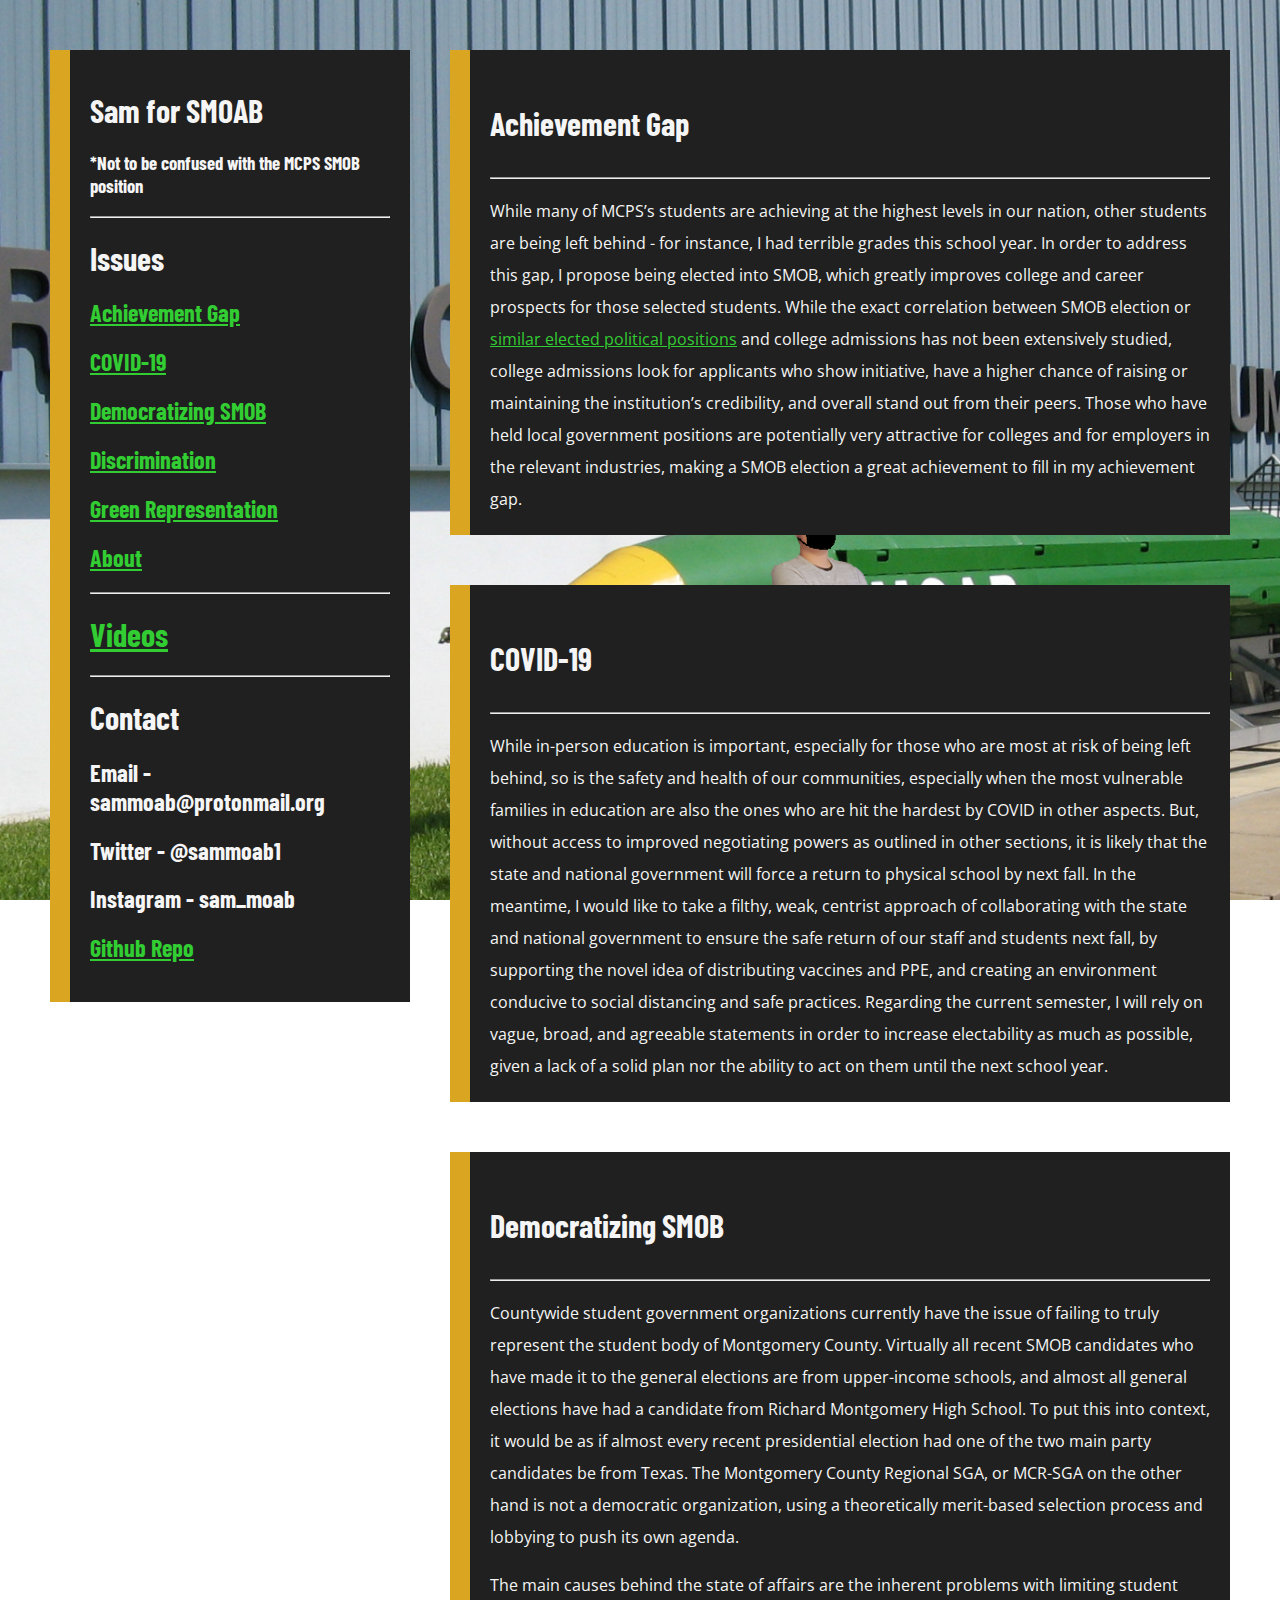
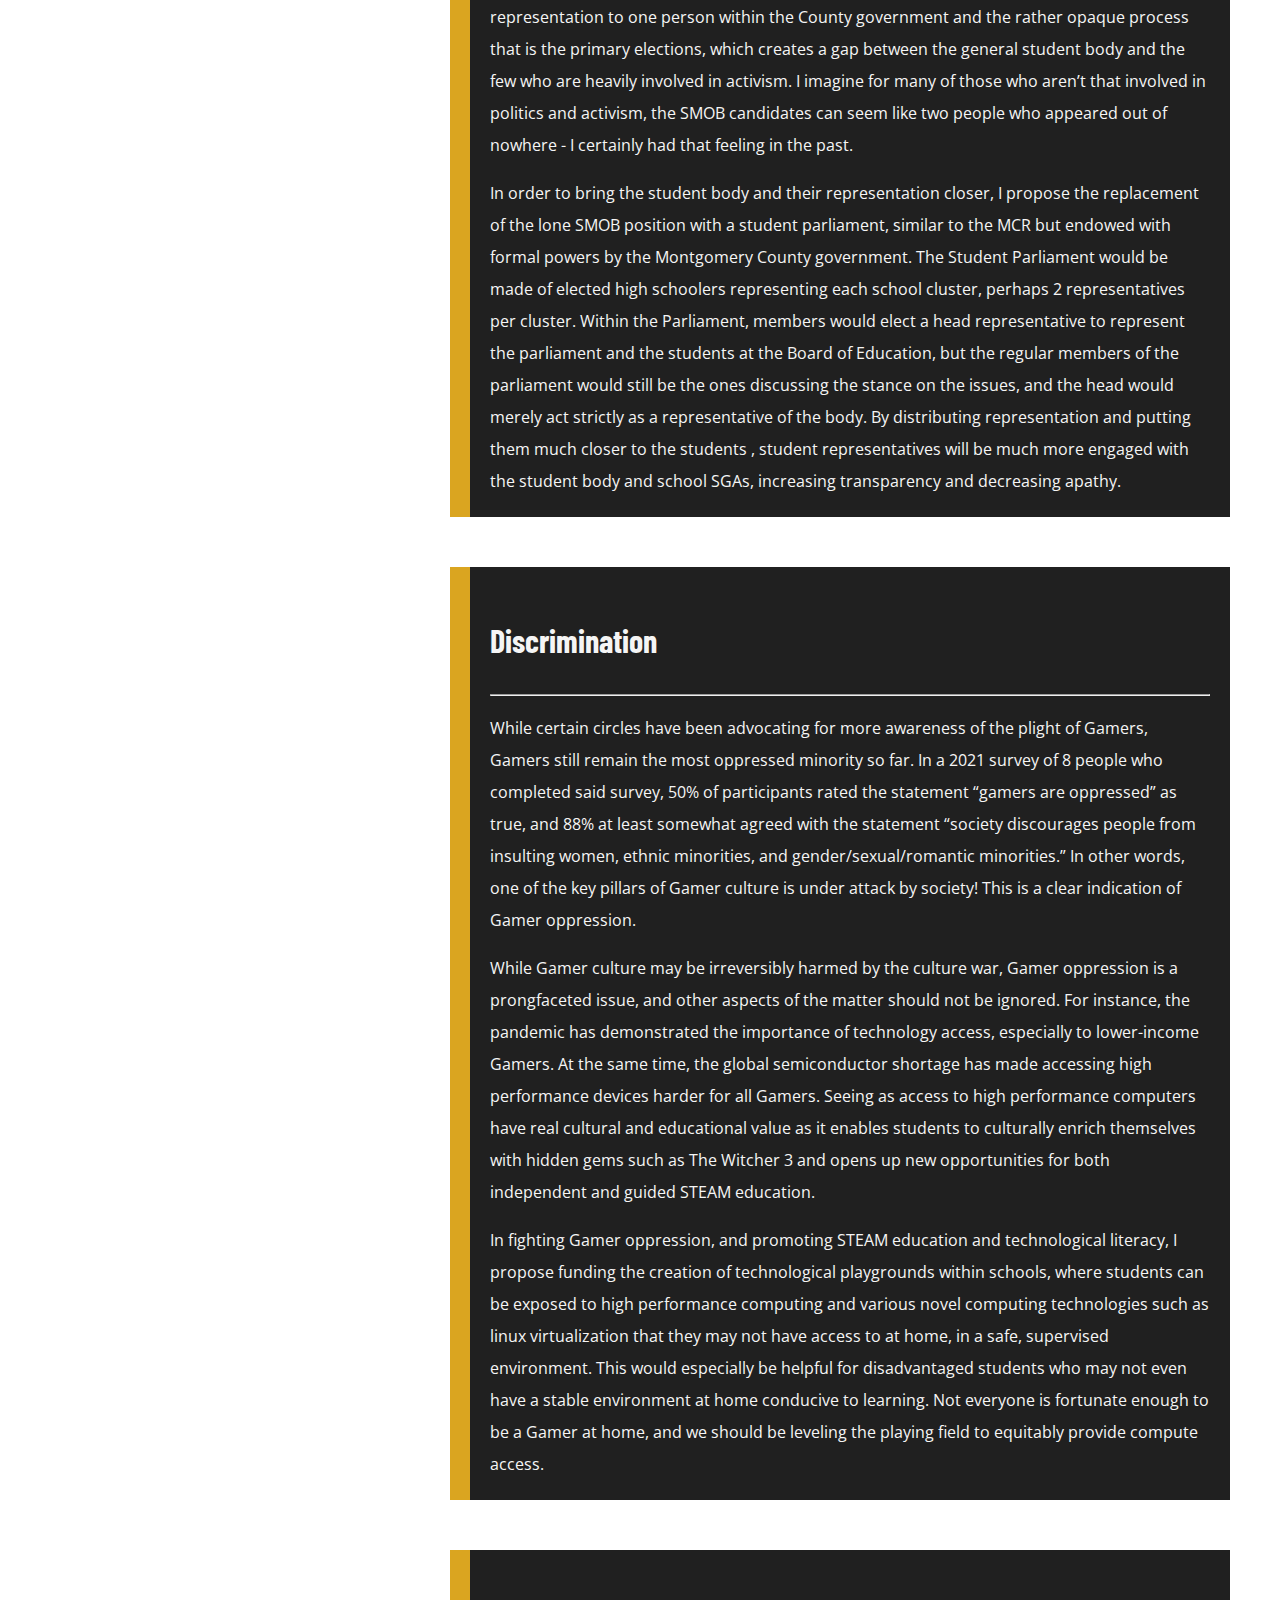
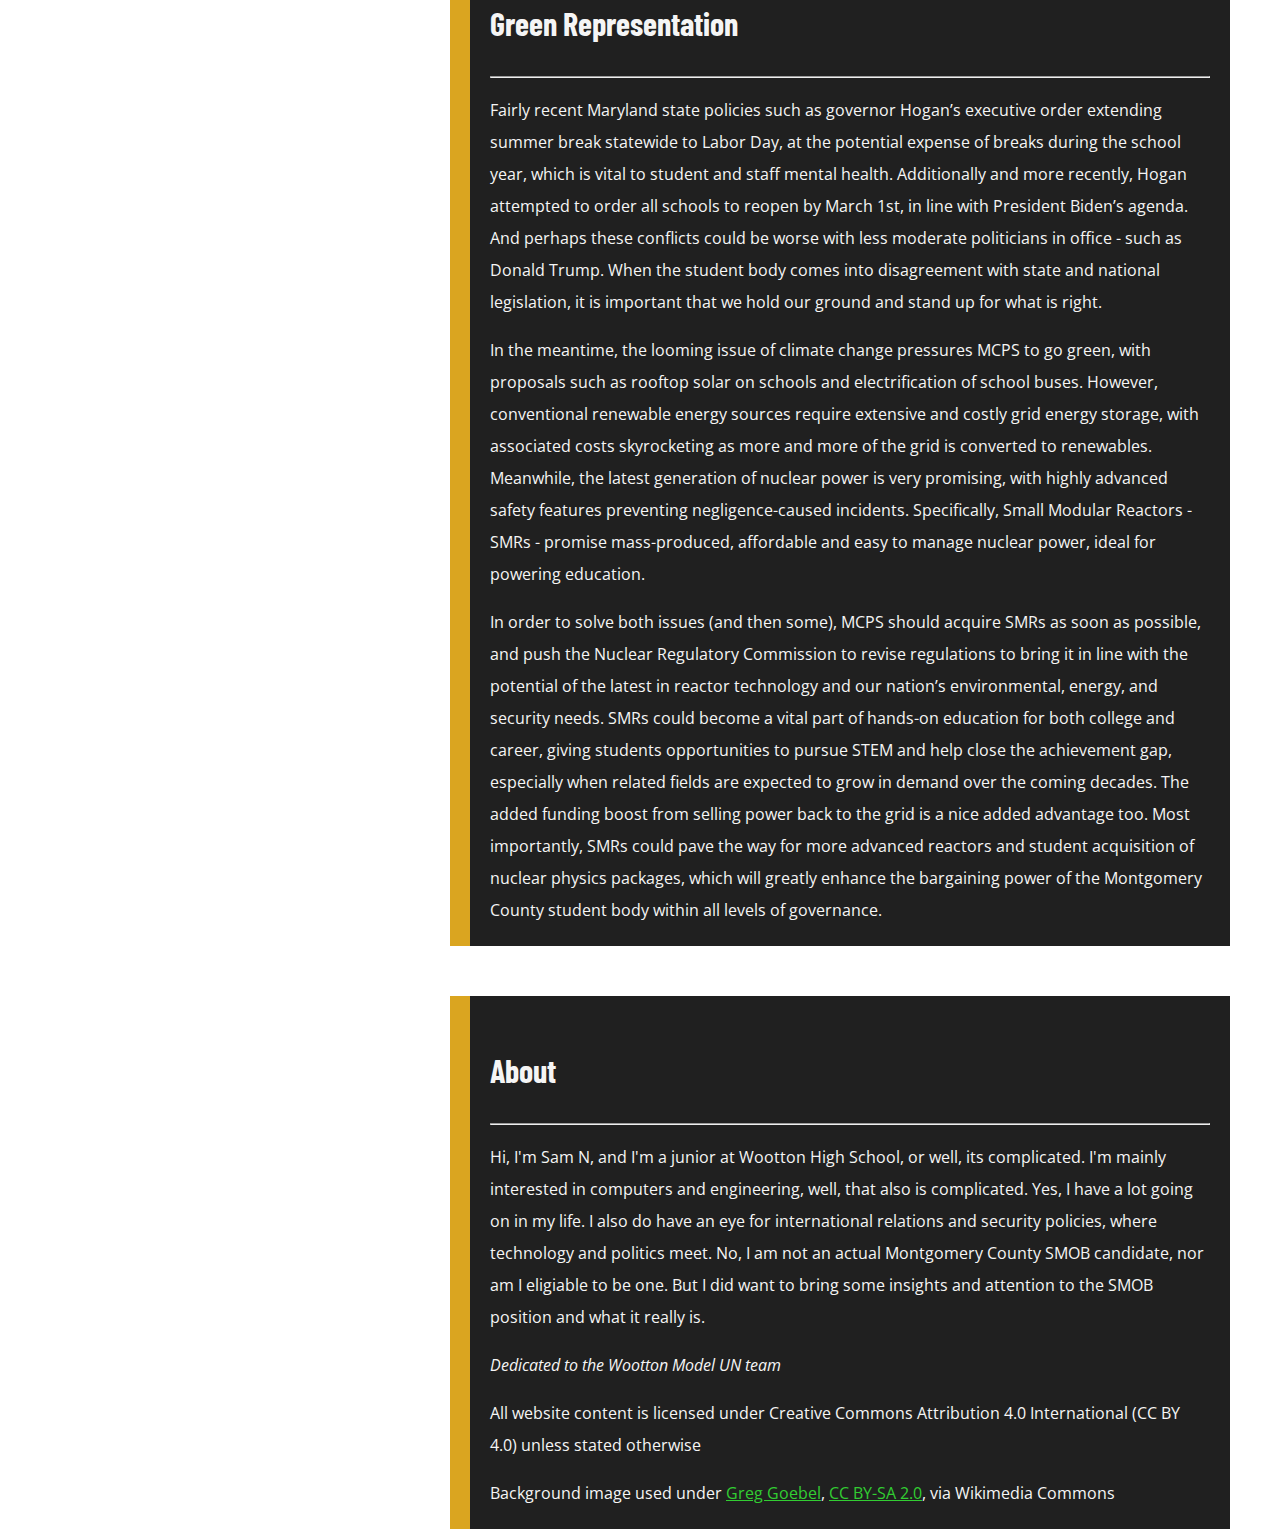
<file: index.html>
<!DOCTYPE html>
<html>
<head>
    <script type = "text/javascript" src = "HTMLImporter.js"></script>
    <meta charset="UTF-8">
    <meta name="viewport" content="width=500, initial-scale=1">
    <meta name="robots" content="noindex">
    <title>Sam for SMOAB</title>
    <link rel="preconnect" href="https://fonts.gstatic.com">
    <link href="https://fonts.googleapis.com/css?family=Open+Sans&display=swap" rel="stylesheet">
    <link href="https://fonts.googleapis.com/css?family=Barlow+Condensed&display=swap" rel="stylesheet">
    <link rel="stylesheet" href=main.css>
</head>
<body>
    <div class = fixed>
        <script type = "text/javascript" src = "HTMLImporter.js"></script>
        <body onload="HTMLImporter('sidebar.html');">
        <noscript>
            <a href="sidebar.html"><h1>Noscript Sidebar Access</h1></a>
        </noscript>
    </div>
    <div class = main>

        <a name = achivementgap></a>
        <div class = block>
            <h1>Achievement Gap</h1>
            <hr>
            <p>While many of MCPS’s students are achieving at the highest levels in our nation, other students are being left behind - for instance, I had terrible grades this school year. In order to address this gap, I propose being elected into SMOB, which greatly improves college and career prospects for those selected students. While the exact correlation between SMOB election or <a href="http://mrsc.org/Home/Explore-Topics/Governance/Citizen-Participation-and-Engagement/Youth-Participation-in-Local-Government.aspx">similar elected political positions</a> and college admissions has not been extensively studied, college admissions look for applicants who show initiative, have a higher chance of raising or maintaining the institution’s credibility, and overall stand out from their peers. Those who have held local government positions are potentially very attractive for colleges and for employers in the relevant industries, making a SMOB election a great achievement to fill in my achievement gap.             </p>
        </div>

        <a name = covid></a>
        <div class = block>
            <h1>COVID-19</h1>
            <hr>
            <p>While in-person education is important, especially for those who are most at risk of being left behind, so is the safety and health of our communities, especially when the most vulnerable families in education are also the ones who are hit the hardest by COVID in other aspects. But, without access to improved negotiating powers as outlined in other sections, it is likely that the state and national government will force a return to physical school by next fall. In the meantime, I would like to take a filthy, weak, centrist approach of collaborating with the state and national government to ensure the safe return of our staff and students next fall, by supporting the novel idea of distributing vaccines and PPE, and creating an environment conducive to social distancing and safe practices. Regarding the current semester, I will rely on vague, broad, and agreeable statements in order to increase electability as much as possible, given a lack of a solid plan nor the ability to act on them until the next school year.</p>
        </div>

        <a name = democratizing></a>
        <div class = block>
            <h1>Democratizing SMOB</h1>
            <hr>
            <p>Countywide student government organizations currently have the issue of failing to truly represent the student body of Montgomery County. Virtually all recent SMOB candidates who have made it to the general elections are from upper-income schools, and almost all general elections have had a candidate from Richard Montgomery High School. To put this into context, it would be as if almost every recent presidential election had one of the two main party candidates be from Texas. The Montgomery County Regional SGA, or MCR-SGA on the other hand is not a democratic organization, using a theoretically merit-based selection process and lobbying to push its own agenda. </p>
            <p>The main causes behind the state of affairs are the inherent problems with limiting student representation to one person within the County government and the rather opaque process that is the primary elections, which creates a gap between the general student body and the few who are heavily involved in activism. I imagine for many of those who aren’t that involved in politics and activism, the SMOB candidates can seem like two people who appeared out of nowhere - I certainly had that feeling in the past. </p>
            <p>In order to bring the student body and their representation closer, I propose the replacement of the lone SMOB position with a student parliament, similar to the MCR but endowed with formal powers by the Montgomery County government. The Student Parliament would be made of elected high schoolers representing each school cluster, perhaps 2 representatives per cluster. Within the Parliament, members would elect a head representative to represent the parliament and the students at the Board of Education, but the regular members of the parliament would still be the ones discussing the stance on the issues, and the head would merely act strictly as a representative of the body. By distributing representation and putting them much closer to the students , student representatives will be much more engaged with the student body and school SGAs, increasing transparency and decreasing apathy. </p>
        </div>

        <a name= discrimination></a>
        <div class = block>
            <h1>Discrimination</h1>
            <hr>
            <p>While certain circles have been advocating for more awareness of the plight of Gamers, Gamers still remain the most oppressed minority so far. In a 2021 survey of 8 people who completed said survey, 50% of participants rated the statement “gamers are oppressed” as true, and 88% at least somewhat agreed with the statement “society discourages people from insulting women, ethnic minorities, and gender/sexual/romantic minorities.” In other words, one of the key pillars of Gamer culture is under attack by society!  This is a clear indication of Gamer oppression.</p>
            <p>While Gamer culture may be irreversibly harmed by the culture war, Gamer oppression is a prongfaceted issue, and other aspects of the matter should not be ignored. For instance, the pandemic has demonstrated the importance of technology access, especially to lower-income Gamers. At the same time, the global semiconductor shortage has made accessing high performance devices harder for all Gamers. Seeing as access to high performance computers have real cultural and educational value as it enables students to culturally enrich themselves with hidden gems such as The Witcher 3 and opens up new opportunities for both independent and guided STEAM education.</p>
            <p>In fighting Gamer oppression, and promoting STEAM education and technological literacy, I propose funding the creation of technological playgrounds within schools, where students can be exposed to high performance computing and various novel computing technologies such as linux virtualization that they may not have access to at home, in a safe, supervised environment. This would especially be helpful for disadvantaged students who may not even have a stable environment at home conducive to learning. Not everyone is fortunate enough to be a Gamer at home, and we should be leveling the playing field to equitably provide compute access.</p>
        </div>

        <a name = greenrepresent></a>
        <div class = block>
            <h1>Green Representation</h1>
            <hr>
            <p>Fairly recent Maryland state policies such as governor Hogan’s executive order extending summer break statewide to Labor Day, at the potential expense of breaks during the school year, which is vital to student and staff mental health. Additionally and more recently, Hogan attempted to order all schools to reopen by March 1st, in line with President Biden’s agenda. And perhaps these conflicts could be worse with less moderate politicians in office - such as Donald Trump. When the student body comes into disagreement with state and national legislation, it is important that we hold our ground and stand up for what is right.</p>
            <p>In the meantime, the looming issue of climate change pressures MCPS to go green, with proposals such as rooftop solar on schools and electrification of school buses. However, conventional renewable energy sources require extensive and costly grid energy storage, with associated costs skyrocketing as more and more of the grid is converted to renewables. Meanwhile, the latest generation of nuclear power is very promising, with highly advanced safety features preventing negligence-caused incidents. Specifically, Small Modular Reactors - SMRs - promise mass-produced, affordable and easy to manage nuclear power, ideal for powering education.</p>
            <p>In order to solve both issues (and then some), MCPS should acquire SMRs as soon as possible, and push the Nuclear Regulatory Commission to revise regulations to bring it in line with the potential of the latest in reactor technology and our nation’s environmental, energy, and security needs. SMRs could become a vital part of hands-on education for both college and career, giving students opportunities to pursue STEM and help close the achievement gap, especially when related fields are expected to grow in demand over the coming decades. The added funding boost from selling power back to the grid is a nice added advantage too. Most importantly, SMRs could pave the way for more advanced reactors and student acquisition of nuclear physics packages, which will greatly enhance the bargaining power of the Montgomery County student body within all levels of governance.</p>
        </div>

        <a name = about></a>
        <div class = block>
            <h1>About</h1>
            <hr>
            <p>Hi, I'm Sam N, and I'm a junior at Wootton High School, or well, its complicated. I'm mainly interested in computers and engineering, well, that also is complicated. Yes, I have a lot going on in my life. I also do have an eye for international relations and security policies, where technology and politics meet. No, I am not an actual Montgomery County SMOB candidate, nor am I eligiable to be one. But I did want to bring some insights and attention to the SMOB position and what it really is. </p>
            <p><i>Dedicated to the Wootton Model UN team</i></p>
            <p>All website content is licensed under Creative Commons Attribution 4.0 International (CC BY 4.0) unless stated otherwise</p>
            <p>Background image used under <a href="https://commons.wikimedia.org/wiki/File:MOAB_glide_bomb.jpg">Greg Goebel</a>, <a href="https://creativecommons.org/licenses/by-sa/2.0">CC BY-SA 2.0</a>, via Wikimedia Commons</p>
        </div>
    </div>
</body>
</html>
</file>
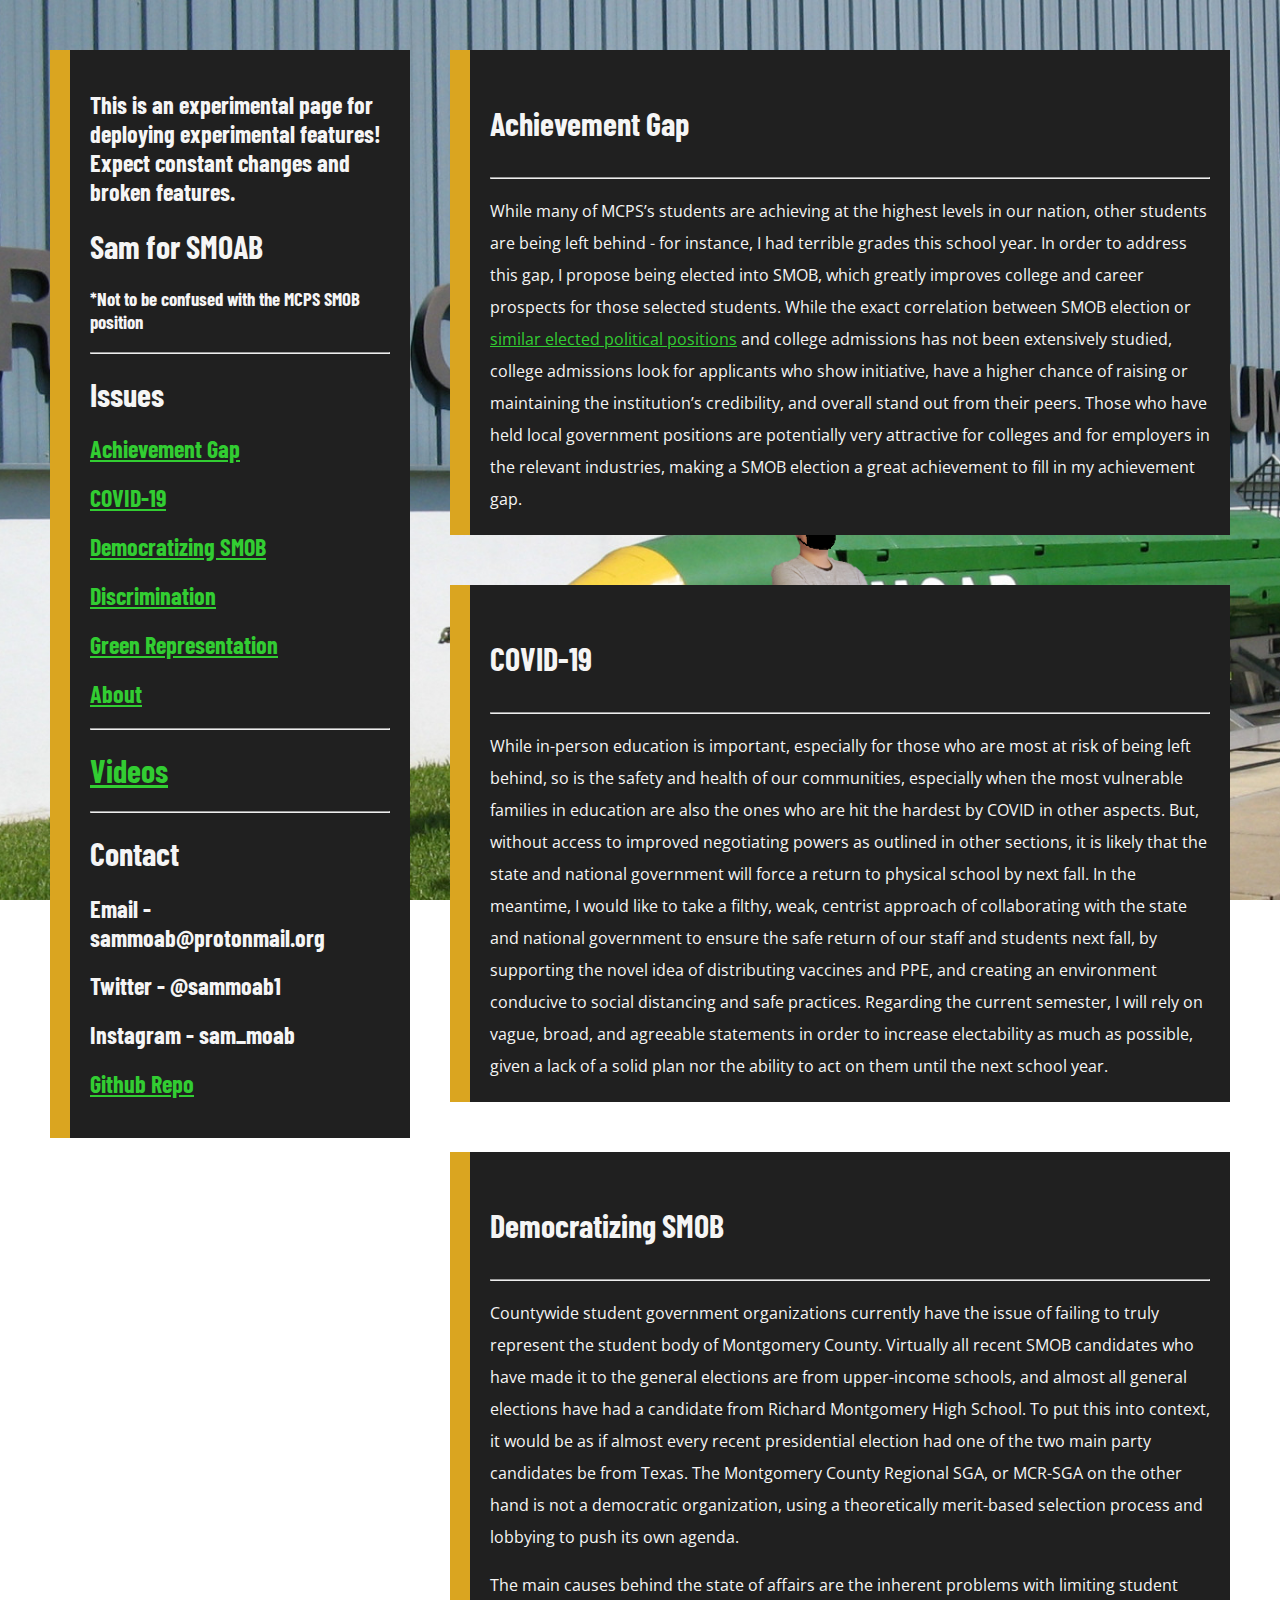
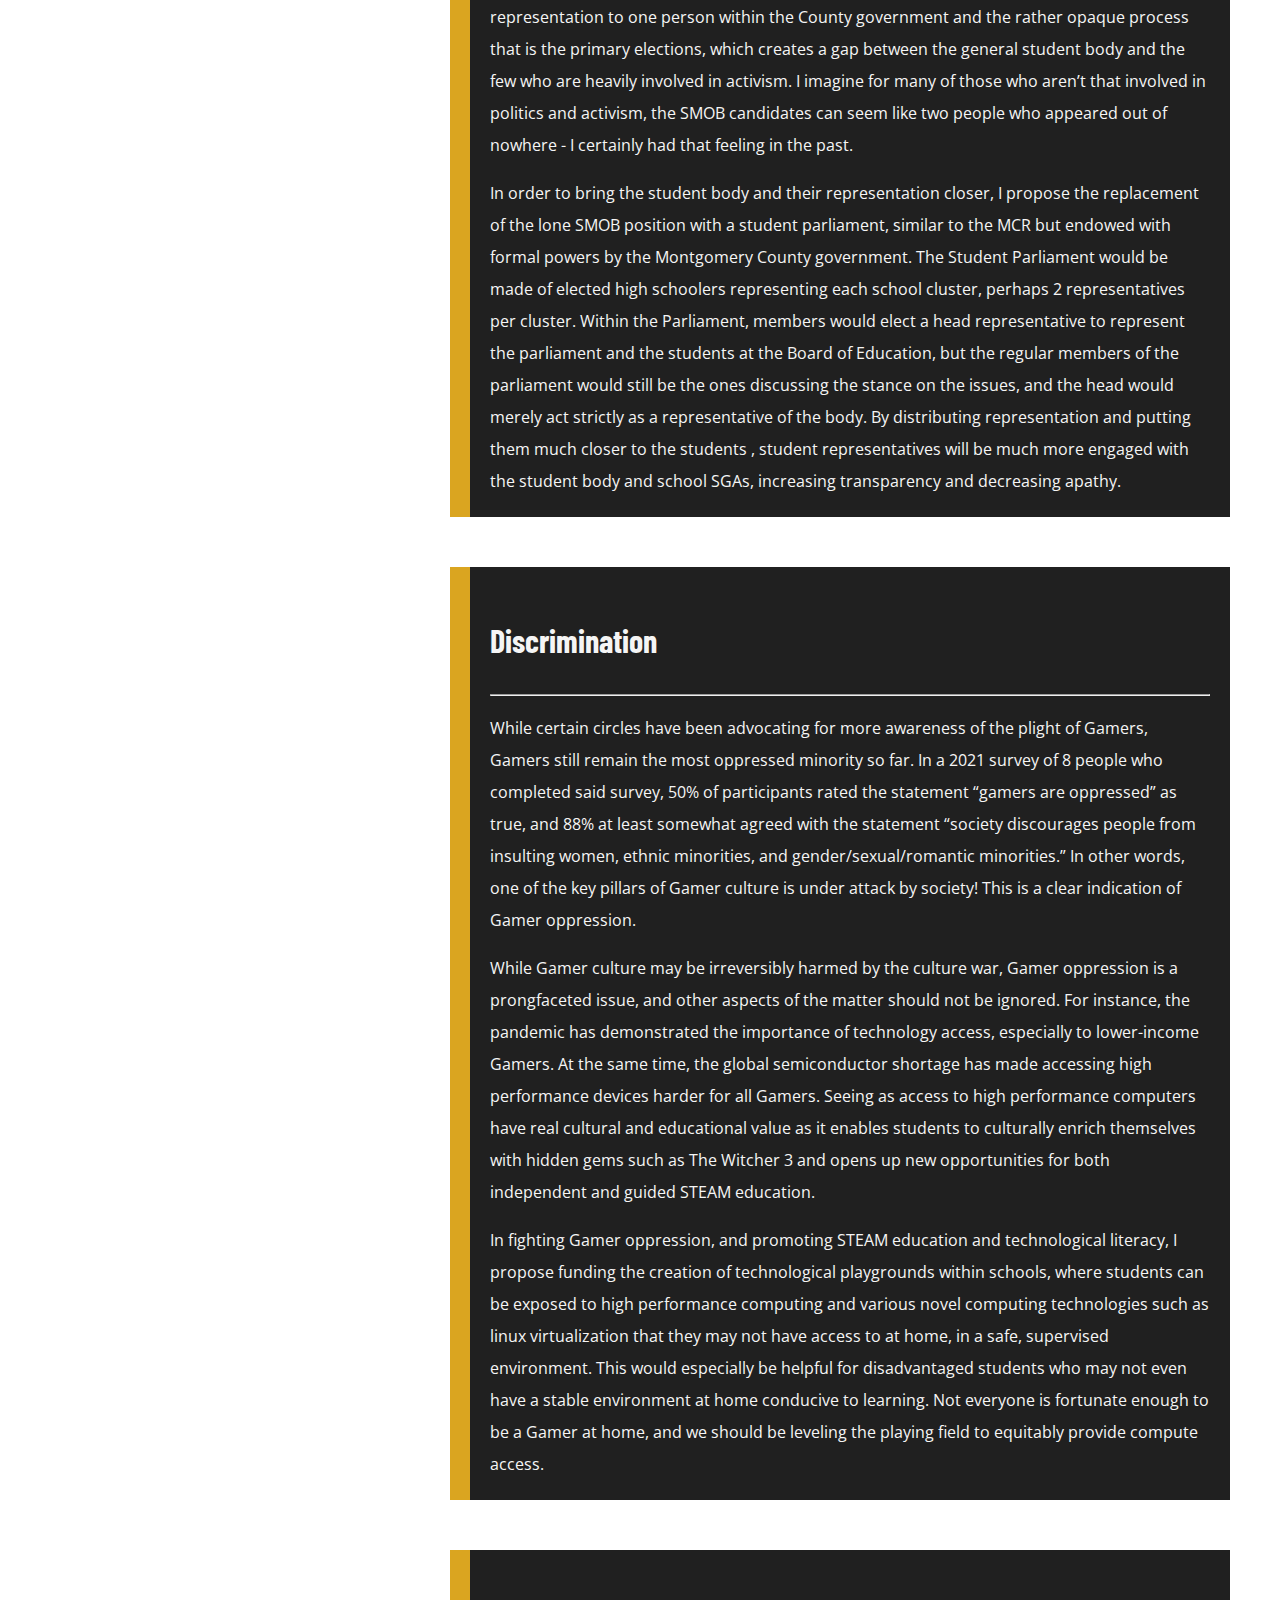
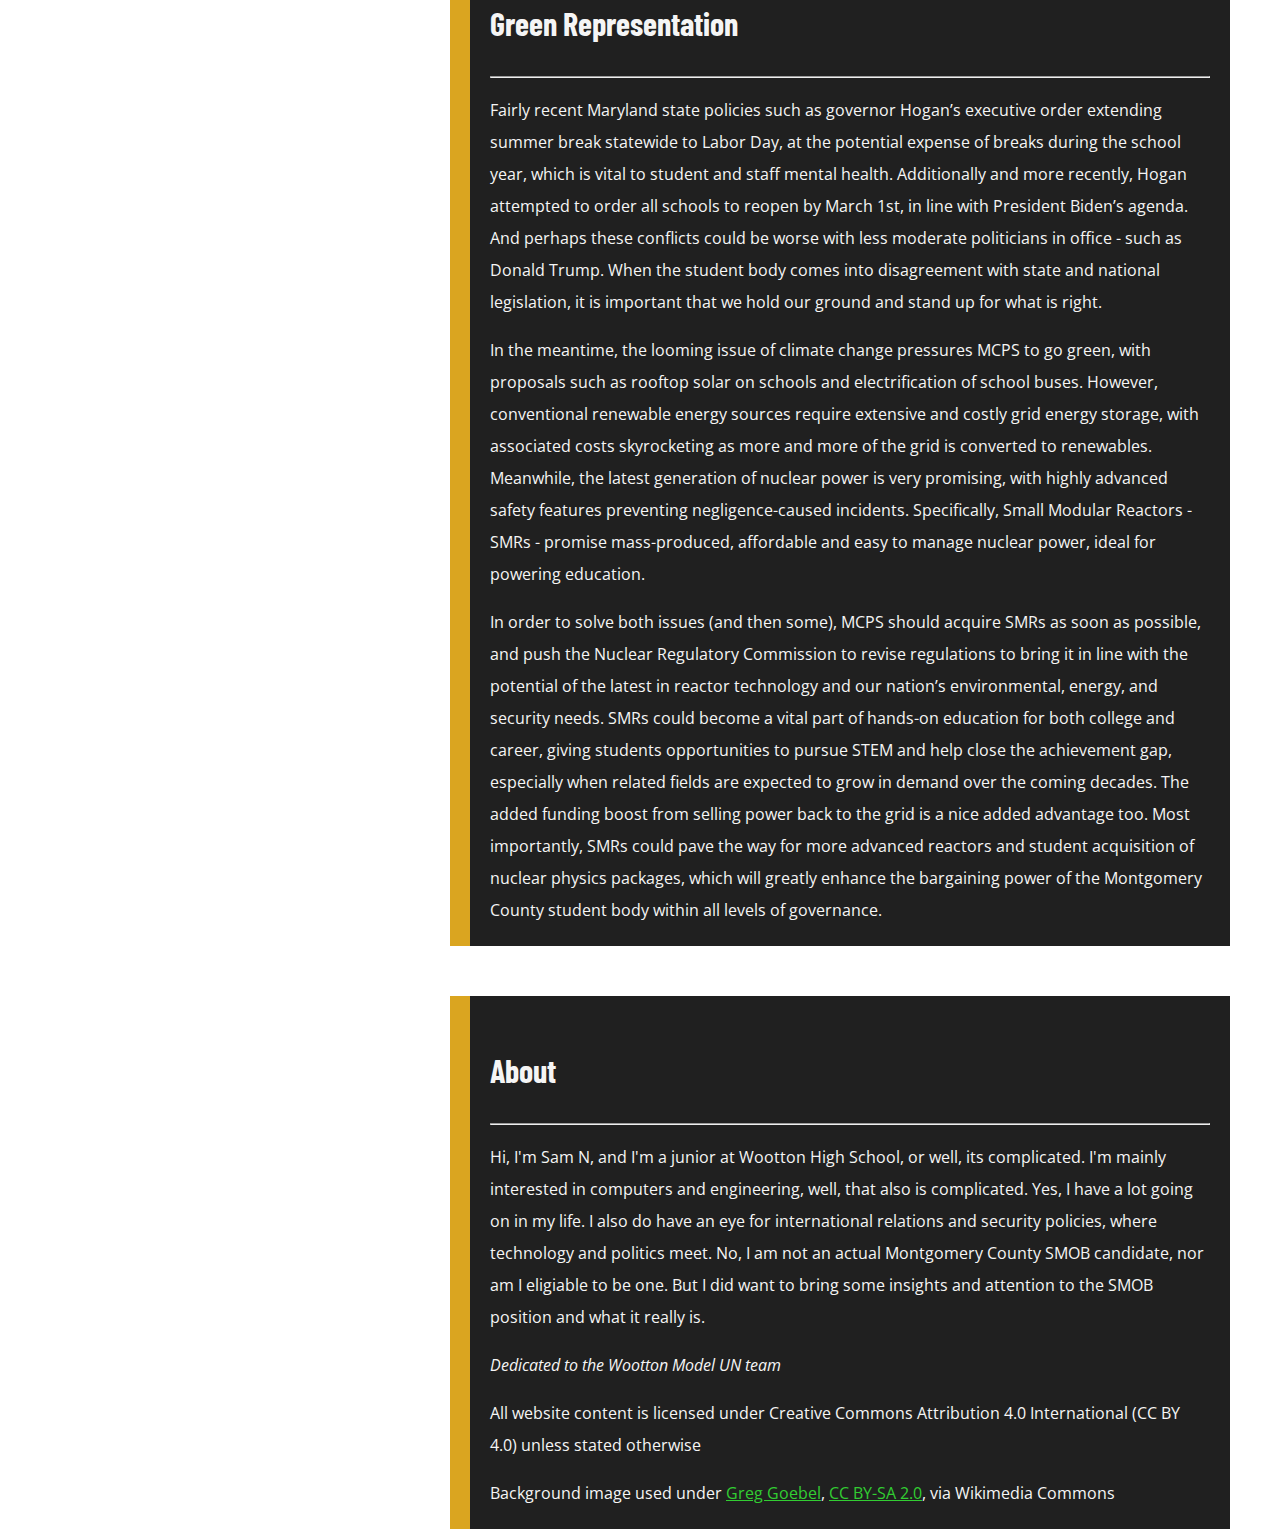
<file: indev.html>
<!DOCTYPE html>
<html>
<head>
    <script type = "text/javascript" src = "HTMLImporter.js"></script>
    <meta charset="UTF-8">
    <meta name="viewport" content="width=500, initial-scale=1">
    <meta name="robots" content="noindex">
    <title>Sam for SMOAB</title>
    <link rel="preconnect" href="https://fonts.gstatic.com">
    <link href="https://fonts.googleapis.com/css?family=Open+Sans&display=swap" rel="stylesheet">
    <link href="https://fonts.googleapis.com/css?family=Barlow+Condensed&display=swap" rel="stylesheet">
    <link rel="stylesheet" href=main.css>
</head>
<body>
    <div class = fixed>
        <h2>This is an experimental page for deploying experimental features! Expect constant changes and broken features.</h2>
        <script type = "text/javascript" src = "HTMLImporter.js"></script>
        <body onload="HTMLImporter('sidebar.html');">
        <noscript>
            <a href="sidebar.html"><h1>Noscript Sidebar Access</h1></a>
        </noscript>
    </div>
    <div class = main>

        <a name = achivementgap></a>
        <div class = block>
            <h1>Achievement Gap</h1>
            <hr>
            <p>While many of MCPS’s students are achieving at the highest levels in our nation, other students are being left behind - for instance, I had terrible grades this school year. In order to address this gap, I propose being elected into SMOB, which greatly improves college and career prospects for those selected students. While the exact correlation between SMOB election or <a href="http://mrsc.org/Home/Explore-Topics/Governance/Citizen-Participation-and-Engagement/Youth-Participation-in-Local-Government.aspx">similar elected political positions</a> and college admissions has not been extensively studied, college admissions look for applicants who show initiative, have a higher chance of raising or maintaining the institution’s credibility, and overall stand out from their peers. Those who have held local government positions are potentially very attractive for colleges and for employers in the relevant industries, making a SMOB election a great achievement to fill in my achievement gap.             </p>
        </div>

        <a name = covid></a>
        <div class = block>
            <h1>COVID-19</h1>
            <hr>
            <p>While in-person education is important, especially for those who are most at risk of being left behind, so is the safety and health of our communities, especially when the most vulnerable families in education are also the ones who are hit the hardest by COVID in other aspects. But, without access to improved negotiating powers as outlined in other sections, it is likely that the state and national government will force a return to physical school by next fall. In the meantime, I would like to take a filthy, weak, centrist approach of collaborating with the state and national government to ensure the safe return of our staff and students next fall, by supporting the novel idea of distributing vaccines and PPE, and creating an environment conducive to social distancing and safe practices. Regarding the current semester, I will rely on vague, broad, and agreeable statements in order to increase electability as much as possible, given a lack of a solid plan nor the ability to act on them until the next school year.</p>
        </div>

        <a name = democratizing></a>
        <div class = block>
            <h1>Democratizing SMOB</h1>
            <hr>
            <p>Countywide student government organizations currently have the issue of failing to truly represent the student body of Montgomery County. Virtually all recent SMOB candidates who have made it to the general elections are from upper-income schools, and almost all general elections have had a candidate from Richard Montgomery High School. To put this into context, it would be as if almost every recent presidential election had one of the two main party candidates be from Texas. The Montgomery County Regional SGA, or MCR-SGA on the other hand is not a democratic organization, using a theoretically merit-based selection process and lobbying to push its own agenda. </p>
            <p>The main causes behind the state of affairs are the inherent problems with limiting student representation to one person within the County government and the rather opaque process that is the primary elections, which creates a gap between the general student body and the few who are heavily involved in activism. I imagine for many of those who aren’t that involved in politics and activism, the SMOB candidates can seem like two people who appeared out of nowhere - I certainly had that feeling in the past. </p>
            <p>In order to bring the student body and their representation closer, I propose the replacement of the lone SMOB position with a student parliament, similar to the MCR but endowed with formal powers by the Montgomery County government. The Student Parliament would be made of elected high schoolers representing each school cluster, perhaps 2 representatives per cluster. Within the Parliament, members would elect a head representative to represent the parliament and the students at the Board of Education, but the regular members of the parliament would still be the ones discussing the stance on the issues, and the head would merely act strictly as a representative of the body. By distributing representation and putting them much closer to the students , student representatives will be much more engaged with the student body and school SGAs, increasing transparency and decreasing apathy. </p>
        </div>

        <a name= discrimination></a>
        <div class = block>
            <h1>Discrimination</h1>
            <hr>
            <p>While certain circles have been advocating for more awareness of the plight of Gamers, Gamers still remain the most oppressed minority so far. In a 2021 survey of 8 people who completed said survey, 50% of participants rated the statement “gamers are oppressed” as true, and 88% at least somewhat agreed with the statement “society discourages people from insulting women, ethnic minorities, and gender/sexual/romantic minorities.” In other words, one of the key pillars of Gamer culture is under attack by society!  This is a clear indication of Gamer oppression.</p>
            <p>While Gamer culture may be irreversibly harmed by the culture war, Gamer oppression is a prongfaceted issue, and other aspects of the matter should not be ignored. For instance, the pandemic has demonstrated the importance of technology access, especially to lower-income Gamers. At the same time, the global semiconductor shortage has made accessing high performance devices harder for all Gamers. Seeing as access to high performance computers have real cultural and educational value as it enables students to culturally enrich themselves with hidden gems such as The Witcher 3 and opens up new opportunities for both independent and guided STEAM education.</p>
            <p>In fighting Gamer oppression, and promoting STEAM education and technological literacy, I propose funding the creation of technological playgrounds within schools, where students can be exposed to high performance computing and various novel computing technologies such as linux virtualization that they may not have access to at home, in a safe, supervised environment. This would especially be helpful for disadvantaged students who may not even have a stable environment at home conducive to learning. Not everyone is fortunate enough to be a Gamer at home, and we should be leveling the playing field to equitably provide compute access.</p>
        </div>

        <a name = greenrepresent></a>
        <div class = block>
            <h1>Green Representation</h1>
            <hr>
            <p>Fairly recent Maryland state policies such as governor Hogan’s executive order extending summer break statewide to Labor Day, at the potential expense of breaks during the school year, which is vital to student and staff mental health. Additionally and more recently, Hogan attempted to order all schools to reopen by March 1st, in line with President Biden’s agenda. And perhaps these conflicts could be worse with less moderate politicians in office - such as Donald Trump. When the student body comes into disagreement with state and national legislation, it is important that we hold our ground and stand up for what is right.</p>
            <p>In the meantime, the looming issue of climate change pressures MCPS to go green, with proposals such as rooftop solar on schools and electrification of school buses. However, conventional renewable energy sources require extensive and costly grid energy storage, with associated costs skyrocketing as more and more of the grid is converted to renewables. Meanwhile, the latest generation of nuclear power is very promising, with highly advanced safety features preventing negligence-caused incidents. Specifically, Small Modular Reactors - SMRs - promise mass-produced, affordable and easy to manage nuclear power, ideal for powering education.</p>
            <p>In order to solve both issues (and then some), MCPS should acquire SMRs as soon as possible, and push the Nuclear Regulatory Commission to revise regulations to bring it in line with the potential of the latest in reactor technology and our nation’s environmental, energy, and security needs. SMRs could become a vital part of hands-on education for both college and career, giving students opportunities to pursue STEM and help close the achievement gap, especially when related fields are expected to grow in demand over the coming decades. The added funding boost from selling power back to the grid is a nice added advantage too. Most importantly, SMRs could pave the way for more advanced reactors and student acquisition of nuclear physics packages, which will greatly enhance the bargaining power of the Montgomery County student body within all levels of governance.</p>
        </div>

        <a name = about></a>
        <div class = block>
            <h1>About</h1>
            <hr>
            <p>Hi, I'm Sam N, and I'm a junior at Wootton High School, or well, its complicated. I'm mainly interested in computers and engineering, well, that also is complicated. Yes, I have a lot going on in my life. I also do have an eye for international relations and security policies, where technology and politics meet. No, I am not an actual Montgomery County SMOB candidate, nor am I eligiable to be one. But I did want to bring some insights and attention to the SMOB position and what it really is. </p>
            <p><i>Dedicated to the Wootton Model UN team</i></p>
            <p>All website content is licensed under Creative Commons Attribution 4.0 International (CC BY 4.0) unless stated otherwise</p>
            <p>Background image used under <a href="https://commons.wikimedia.org/wiki/File:MOAB_glide_bomb.jpg">Greg Goebel</a>, <a href="https://creativecommons.org/licenses/by-sa/2.0">CC BY-SA 2.0</a>, via Wikimedia Commons</p>
        </div>
    </div>
</body>
</html>
</file>
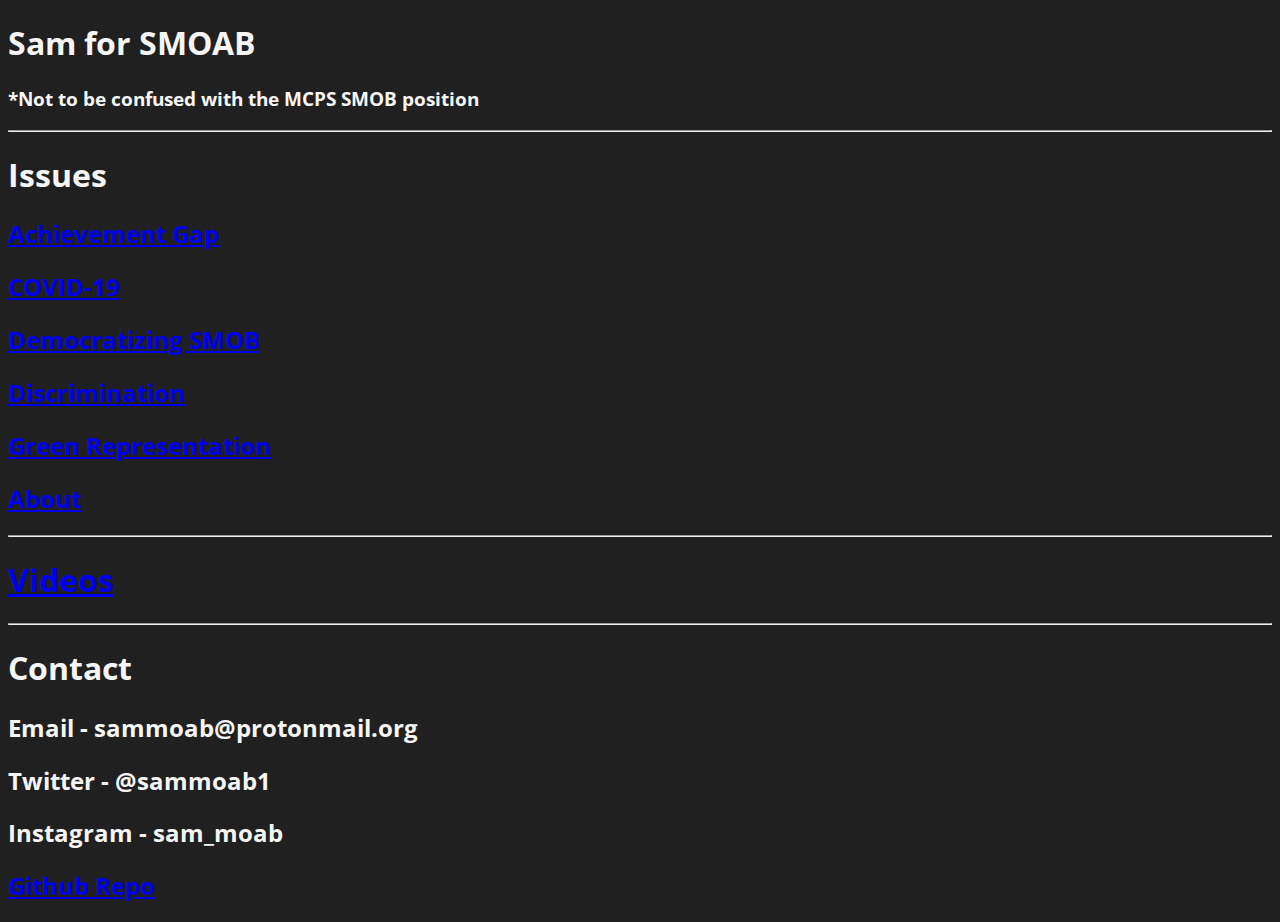
<file: sidebar.html>
<!DOCTYPE html>
<html style="background-image:none; background-color: rgb(32, 32, 32);">
    <head>
        <script type = "text/javascript" src = "HTMLImporter.js"></script>
        <meta charset="UTF-8">
        <meta name="viewport" content="width=500, initial-scale=1">
        <meta name="robots" content="noindex">
        <title>Sam for SMOAB</title>
        <link rel="preconnect" href="https://fonts.gstatic.com">
        <link href="https://fonts.googleapis.com/css?family=Open+Sans&display=swap" rel="stylesheet">
        <link href="https://fonts.googleapis.com/css?family=Barlow+Condensed&display=swap" rel="stylesheet">

        <style>
            .sidebar {
                font-family: 'Open Sans', sans-serif;
                color: whitesmoke;
                background-color: rgba(32, 32, 32, 1);
                position: static;
            }
        </style>
    </head>
<div class="sidebar">
    <div class = title>
        <h1>Sam for SMOAB</h1>
        <h3>*Not to be confused with the MCPS SMOB position</h3>
    </div>
    <hr>
    <div class = contents>
        <h1>Issues</h1>
        <h2><a href="#achivementgap">Achievement Gap</a></h2>
        <h2><a href="#covid">COVID-19</a></h2>
        <h2><a href="#democratizing">Democratizing SMOB</a></h2>
        <h2><a href="#discrimination">Discrimination</a></h2>
        <h2><a href="#greenrepresent">Green Representation</a></h2>
        <h2><a href="#about">About</a></h2>
    </div>
    <hr>
        <h1><a href="videos.html">Videos</a></h1>
    <hr>
    <div class = contact>
        <h1>Contact</h1>
        <h2>Email - sammoab@protonmail.org</h2>
        <h2>Twitter - @sammoab1</h2>
        <h2>Instagram - sam_moab</h2>
        <h2><a href = "https://github.com/samnsamn/sammoab">Github Repo<a></h2>
    </div>
</div>
</html>
</file>
